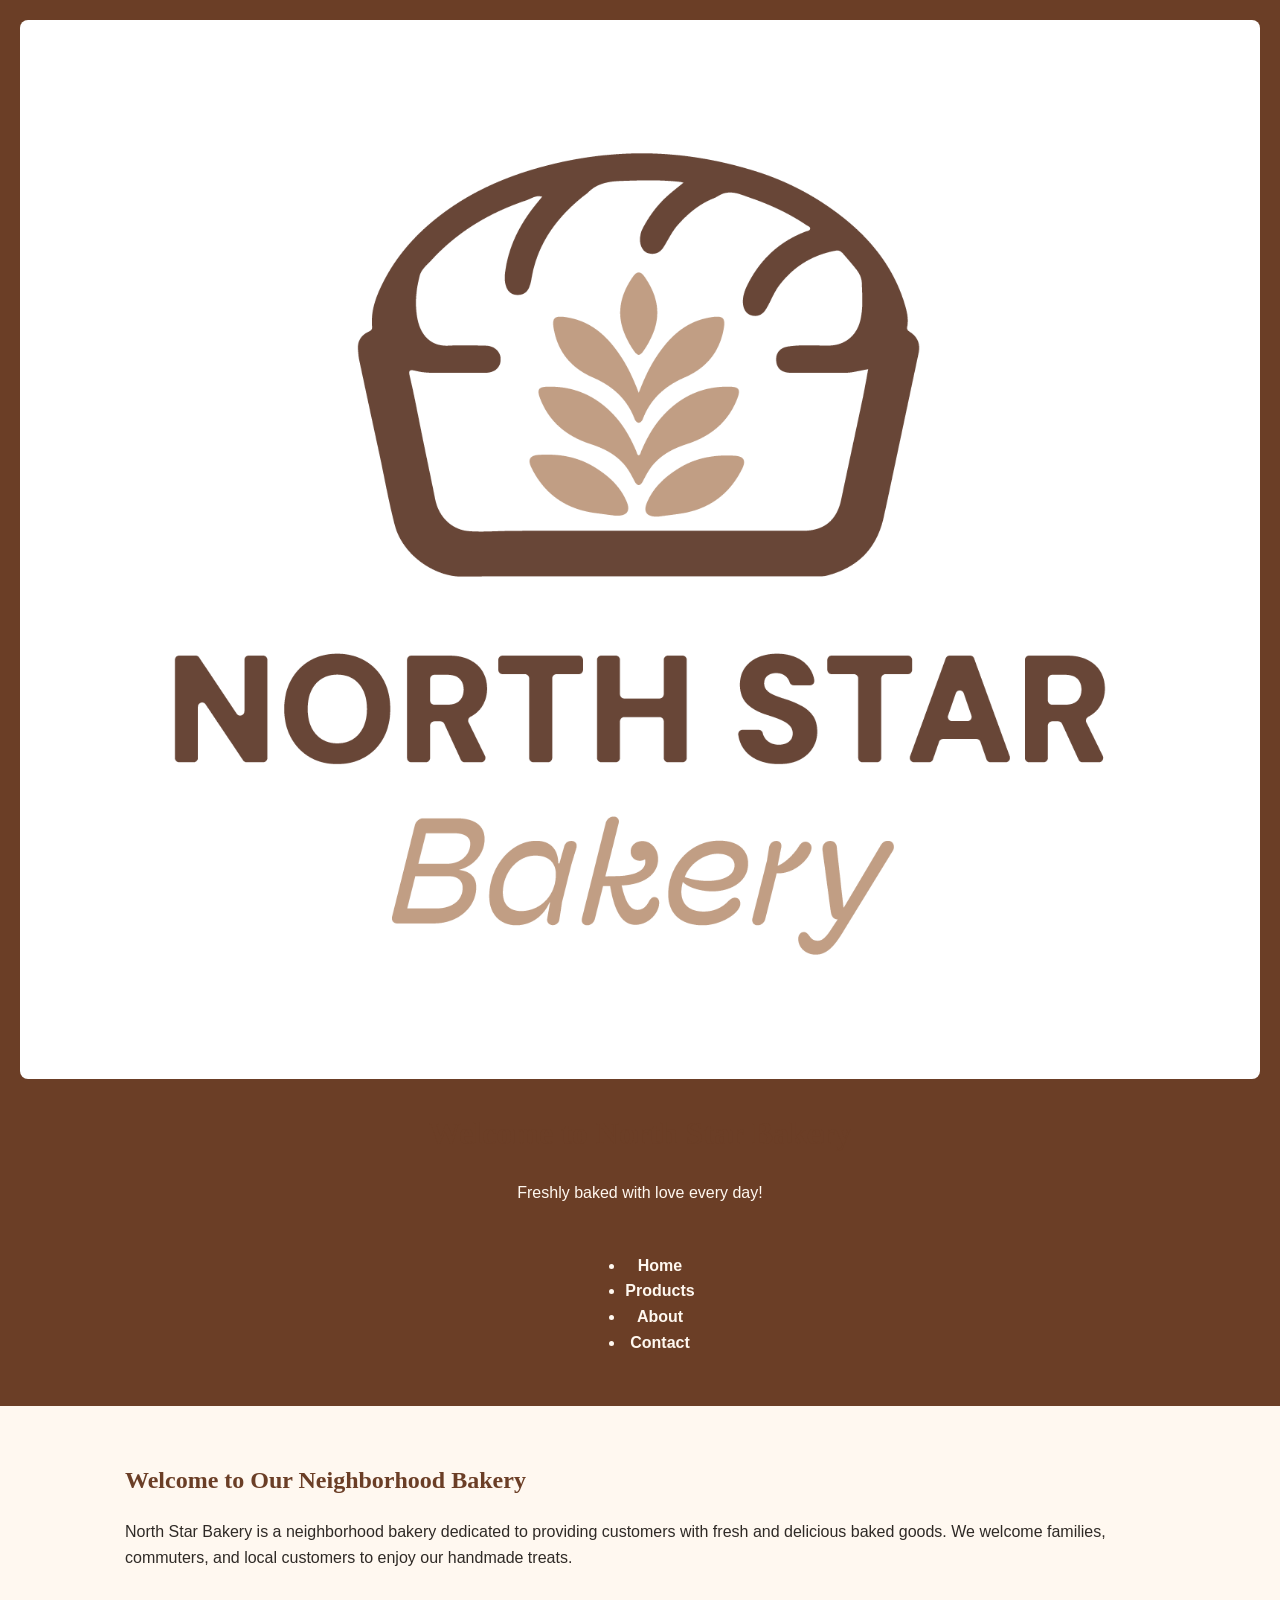
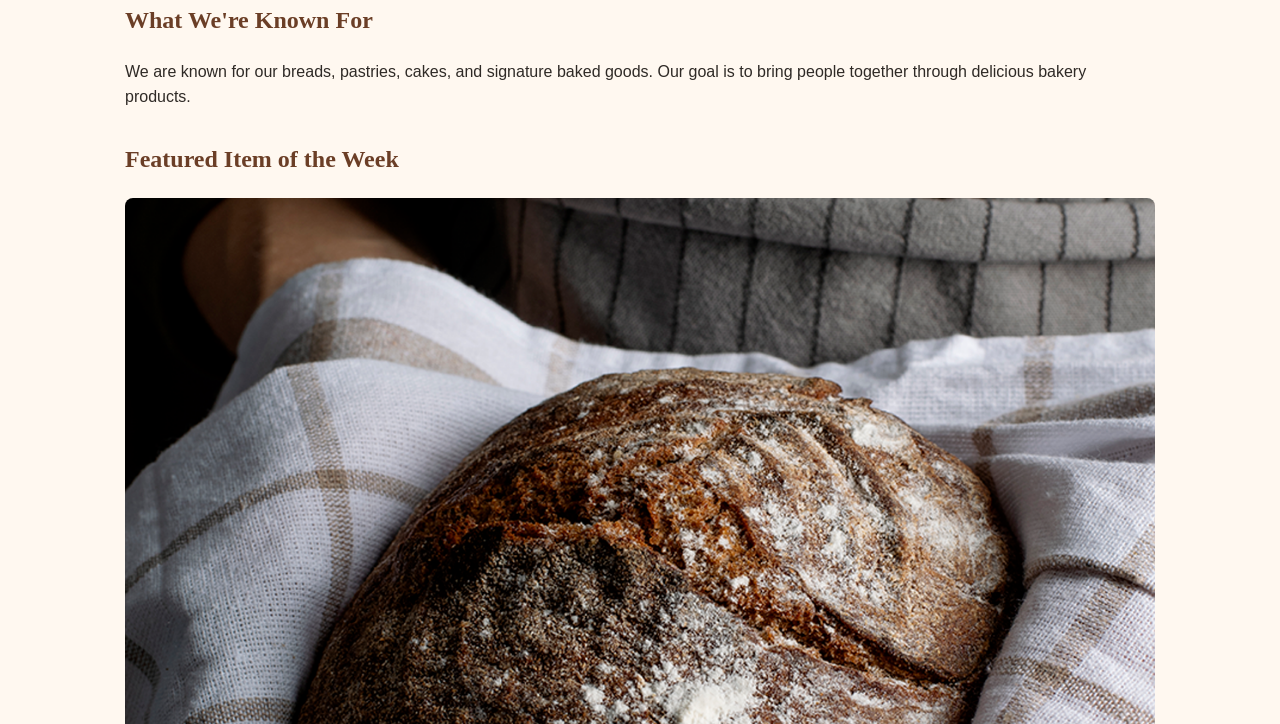
<file: index.html>
<!DOCTYPE html>
<html lang="en">
<head>
    <meta charset="UTF-8">
    <meta http-equiv="refresh" content="0; url=North-Star-Bakery/index.html">
    <meta name="viewport" content="width=device-width, initial-scale=1.0">
    <title>North Star Bakery</title>
</head>
<body>
    <p><a href="North-Star-Bakery/index.html">Open North Star Bakery</a></p>
</body>
</html>
</file>
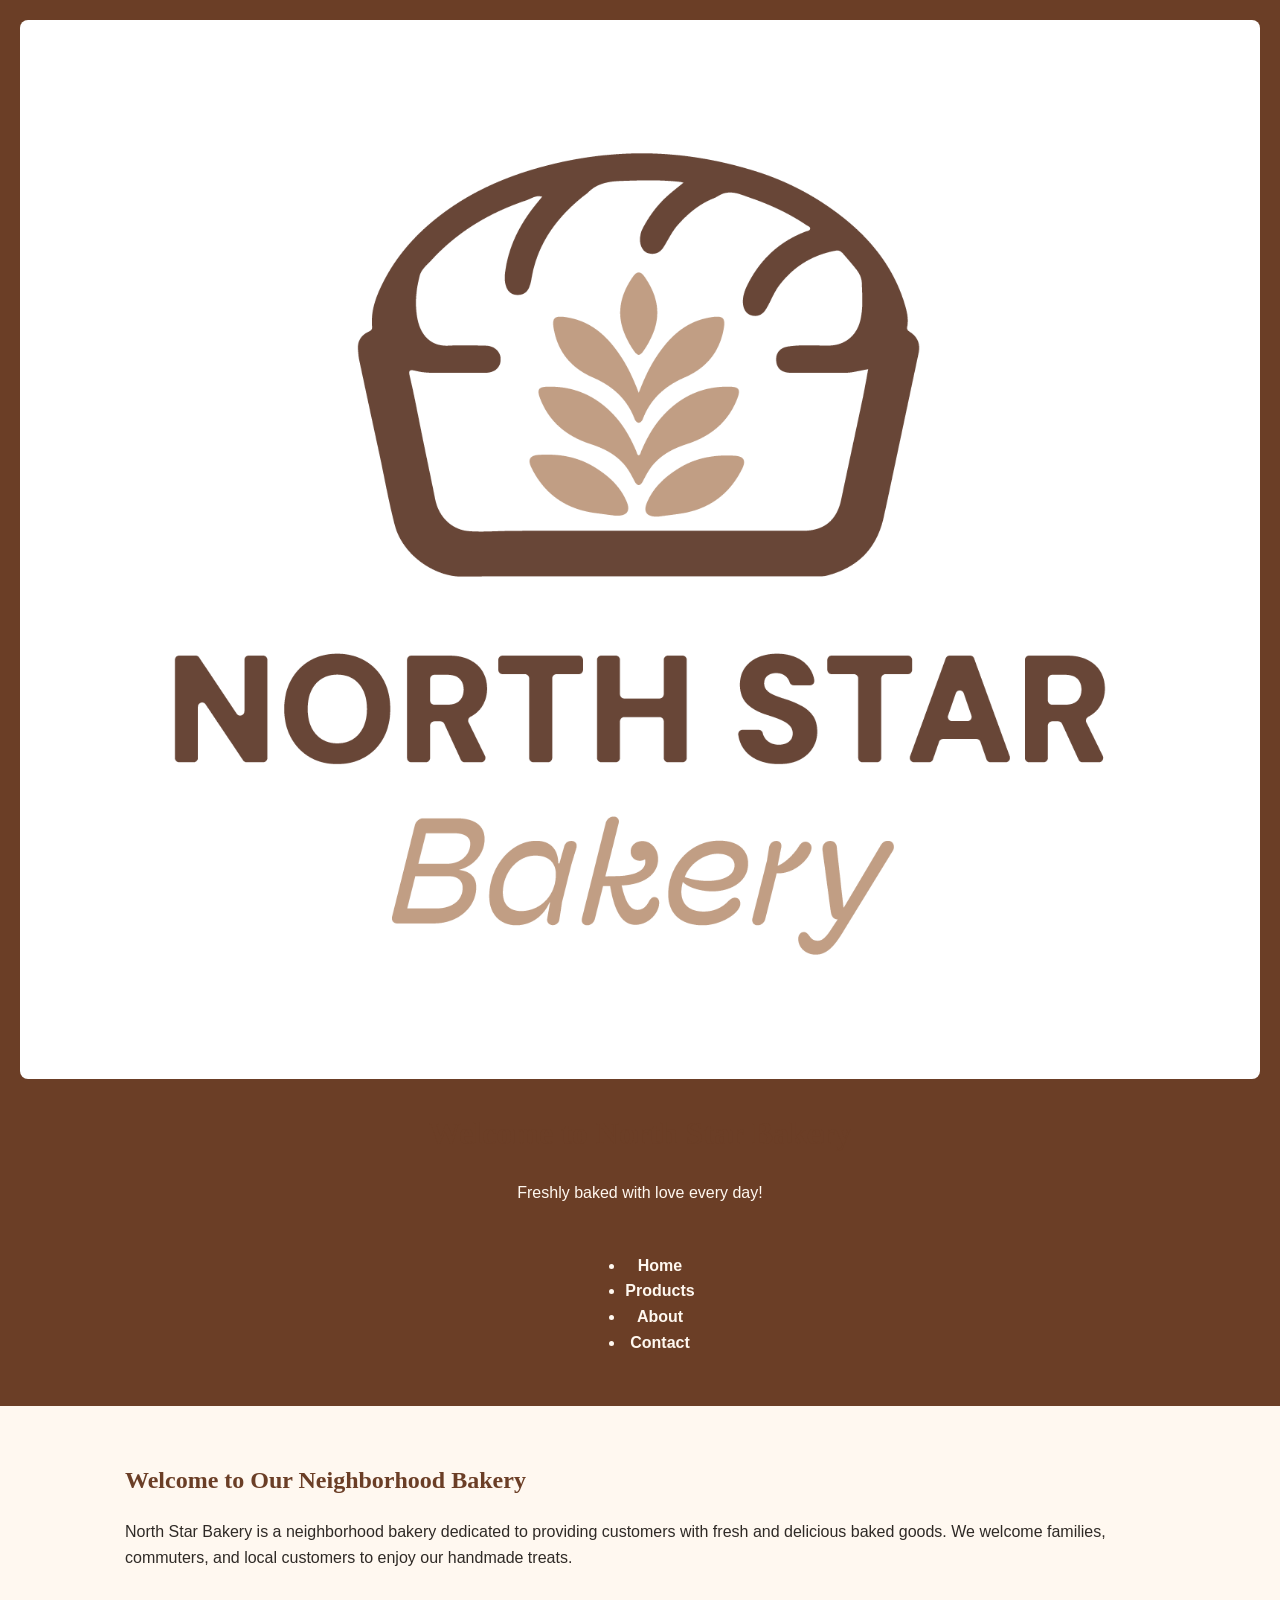
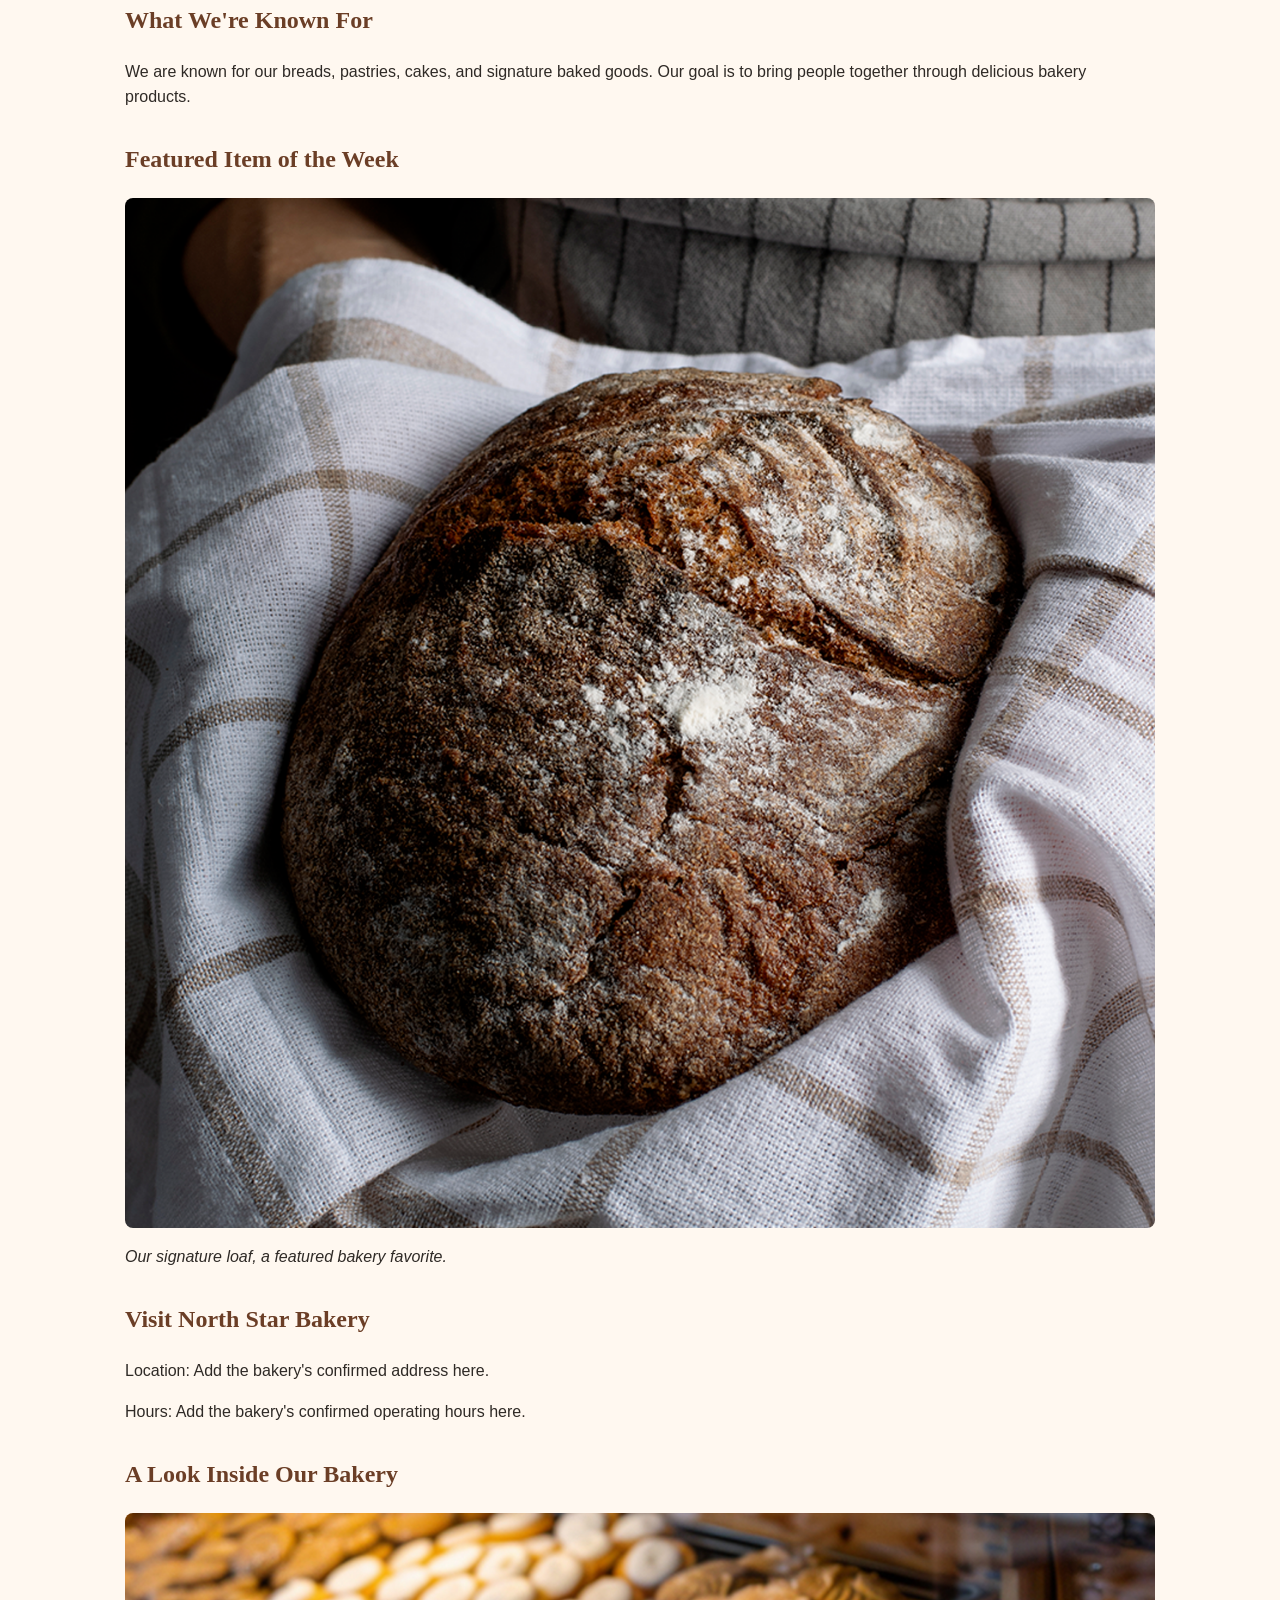
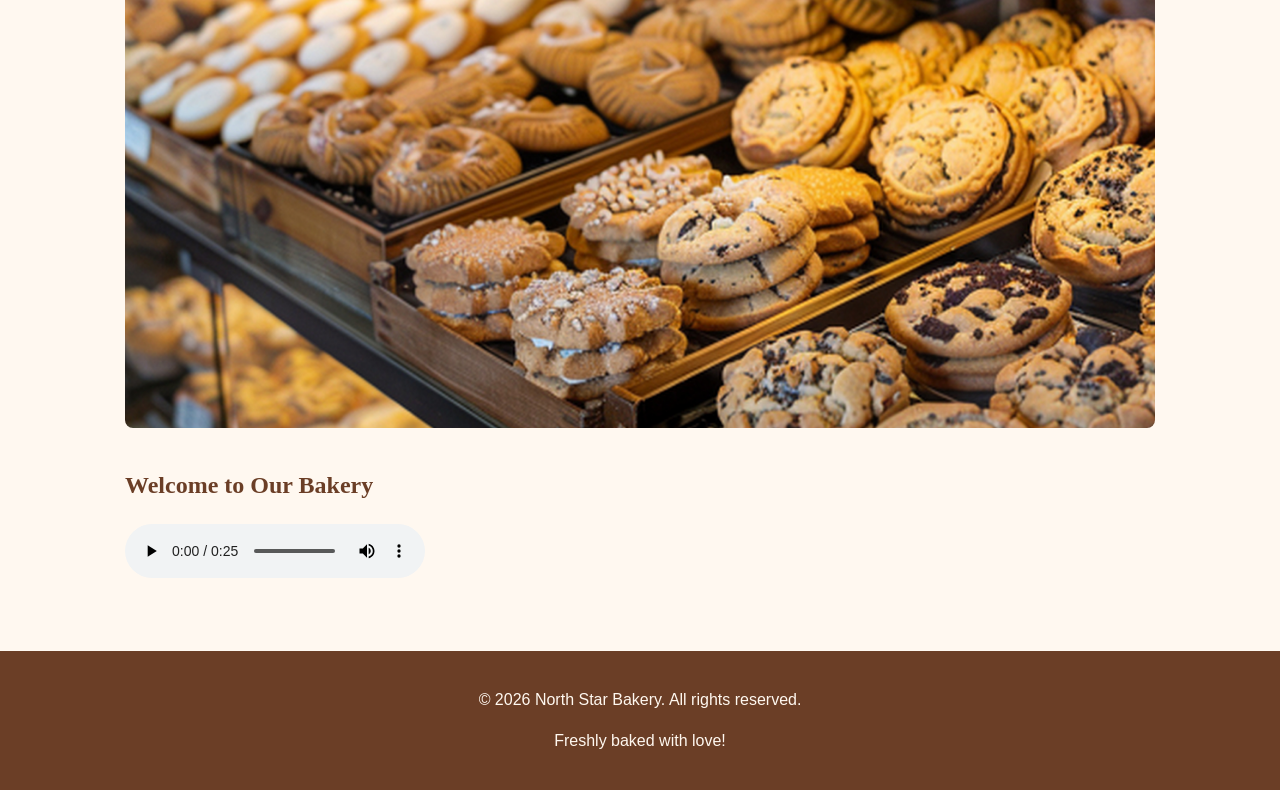
<file: North-Star-Bakery/index.html>
<!DOCTYPE html>
<html lang="en">
<head>
    <link rel="stylesheet" href="style.css">
    <meta charset="UTF-8">
    <meta name="viewport" content="width=device-width, initial-scale=1.0">
    <title>North Star Bakery | Home</title>
</head>
<body>

<header>
    <img src="bakery-logo_c.png" alt="North Star Bakery logo">
    <h1>Welcome to North Star Bakery</h1>
    <p>Freshly baked with love every day!</p>

    <nav>
        <ul>
            <li><a href="index.html">Home</a></li>
            <li><a href="products.html">Products</a></li>
            <li><a href="about.html">About</a></li>
            <li><a href="contact.html">Contact</a></li>
        </ul>
    </nav>
</header>

<main>
    <section>
        <h2>Welcome to Our Neighborhood Bakery</h2>
        <p>
            North Star Bakery is a neighborhood bakery dedicated
            to providing customers with fresh and delicious baked
            goods. We welcome families, commuters, and local
            customers to enjoy our handmade treats.
        </p>
    </section>

    <section>
        <h2>What We're Known For</h2>
        <p>
            We are known for our breads, pastries, cakes, and
            signature baked goods. Our goal is to bring people
            together through delicious bakery products.
        </p>
    </section>

    <section>
        <h2>Featured Item of the Week</h2>
        <figure>
            <img src="bakery-signature-loaf_c.png"
                 alt="Freshly baked signature loaf of bread">
            <figcaption>
                Our signature loaf, a featured bakery favorite.
            </figcaption>
        </figure>
    </section>

    <section>
        <h2>Visit North Star Bakery</h2>
        <p>Location: Add the bakery's confirmed address here.</p>
        <p>Hours: Add the bakery's confirmed operating hours here.</p>
    </section>

    <section>
        <h2>A Look Inside Our Bakery</h2>
        <picture>
            <source media="(max-width: 600px)"
                    srcset="bakery-feature-small_c.png">
            <source media="(min-width: 601px)"
                    srcset="bakery-feature-large_c.png">
            <img src="bakery-feature-large_c.png"
                 alt="North Star Bakery featured baked goods">
        </picture>
    </section>

    <section>
        <h2>Welcome to Our Bakery</h2>
        <audio controls>
            <source src="bakery-welcome_c.mp3" type="audio/mpeg">
            Your browser does not support the audio element.
        </audio>
    </section>

</main>

<footer>
    <p>&copy; 2026 North Star Bakery. All rights reserved.</p>
    <p>Freshly baked with love!</p>
</footer>

</body>
</html>
</file>
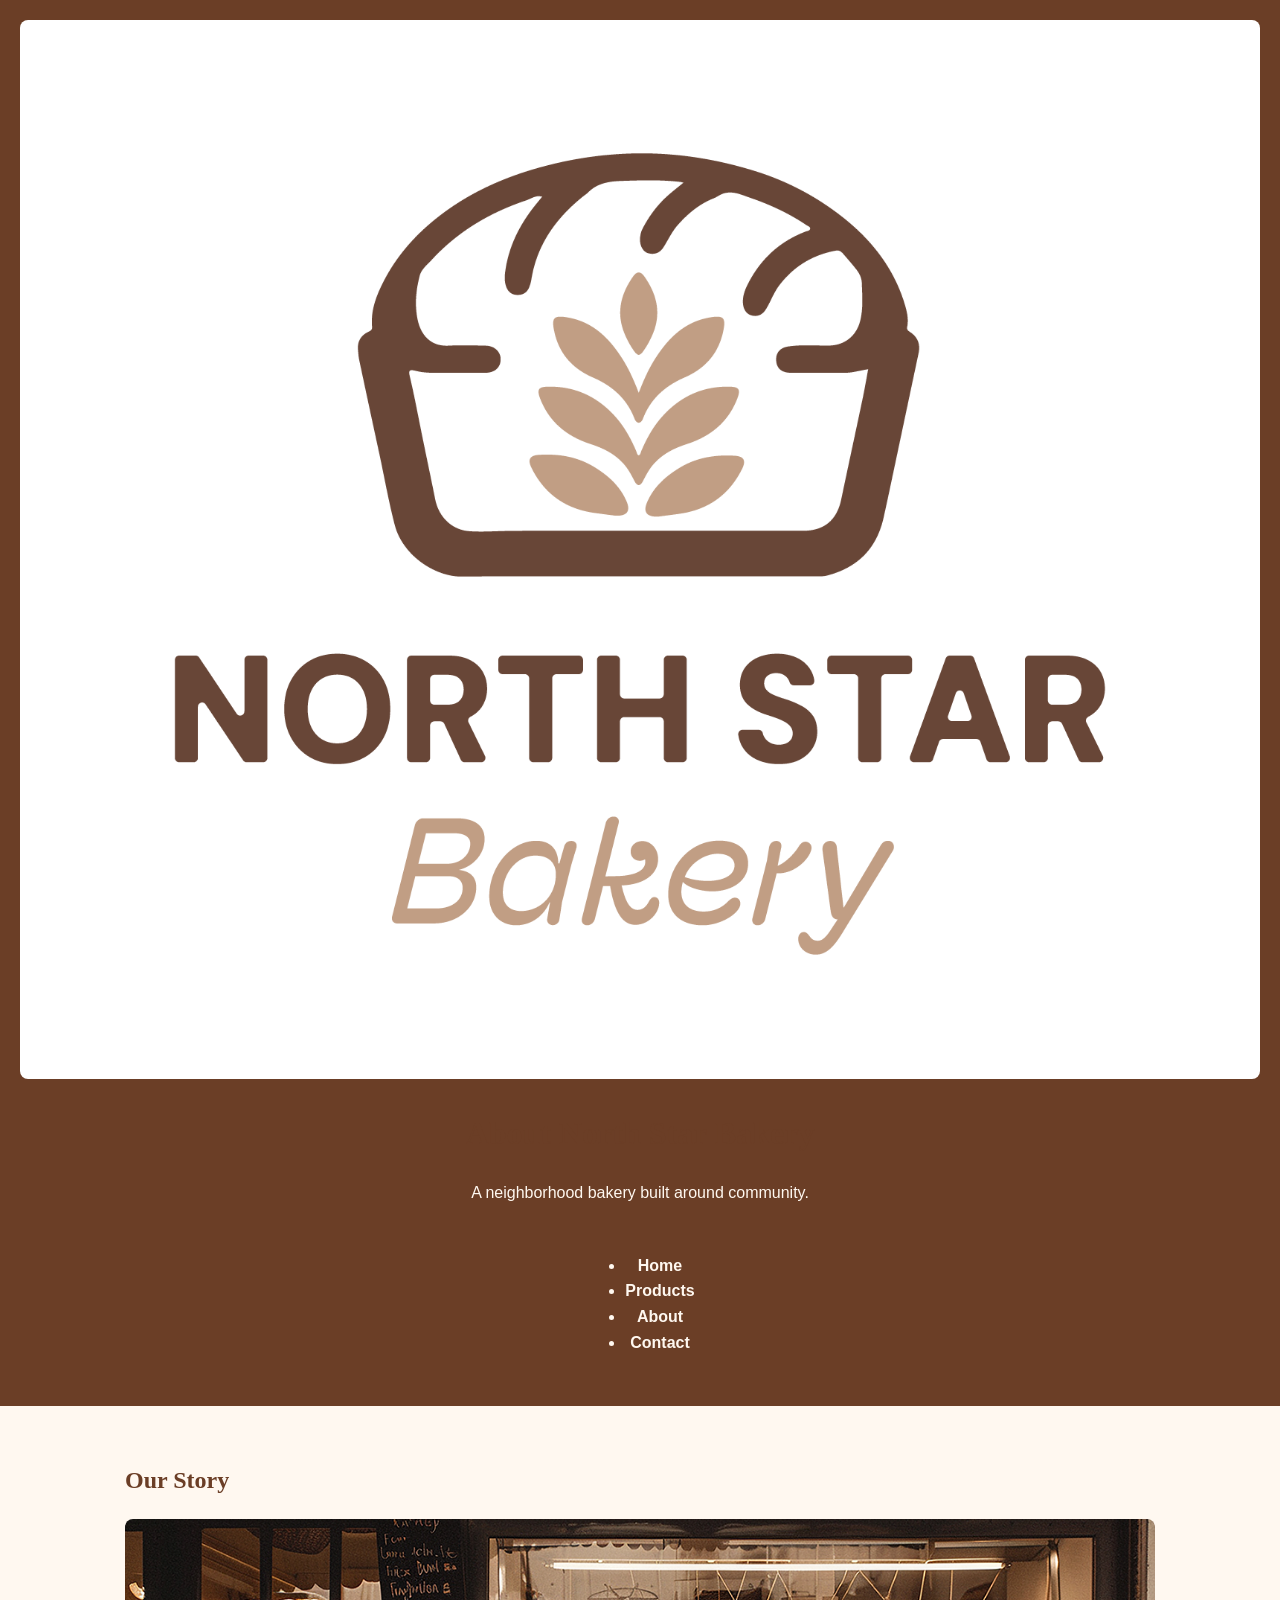
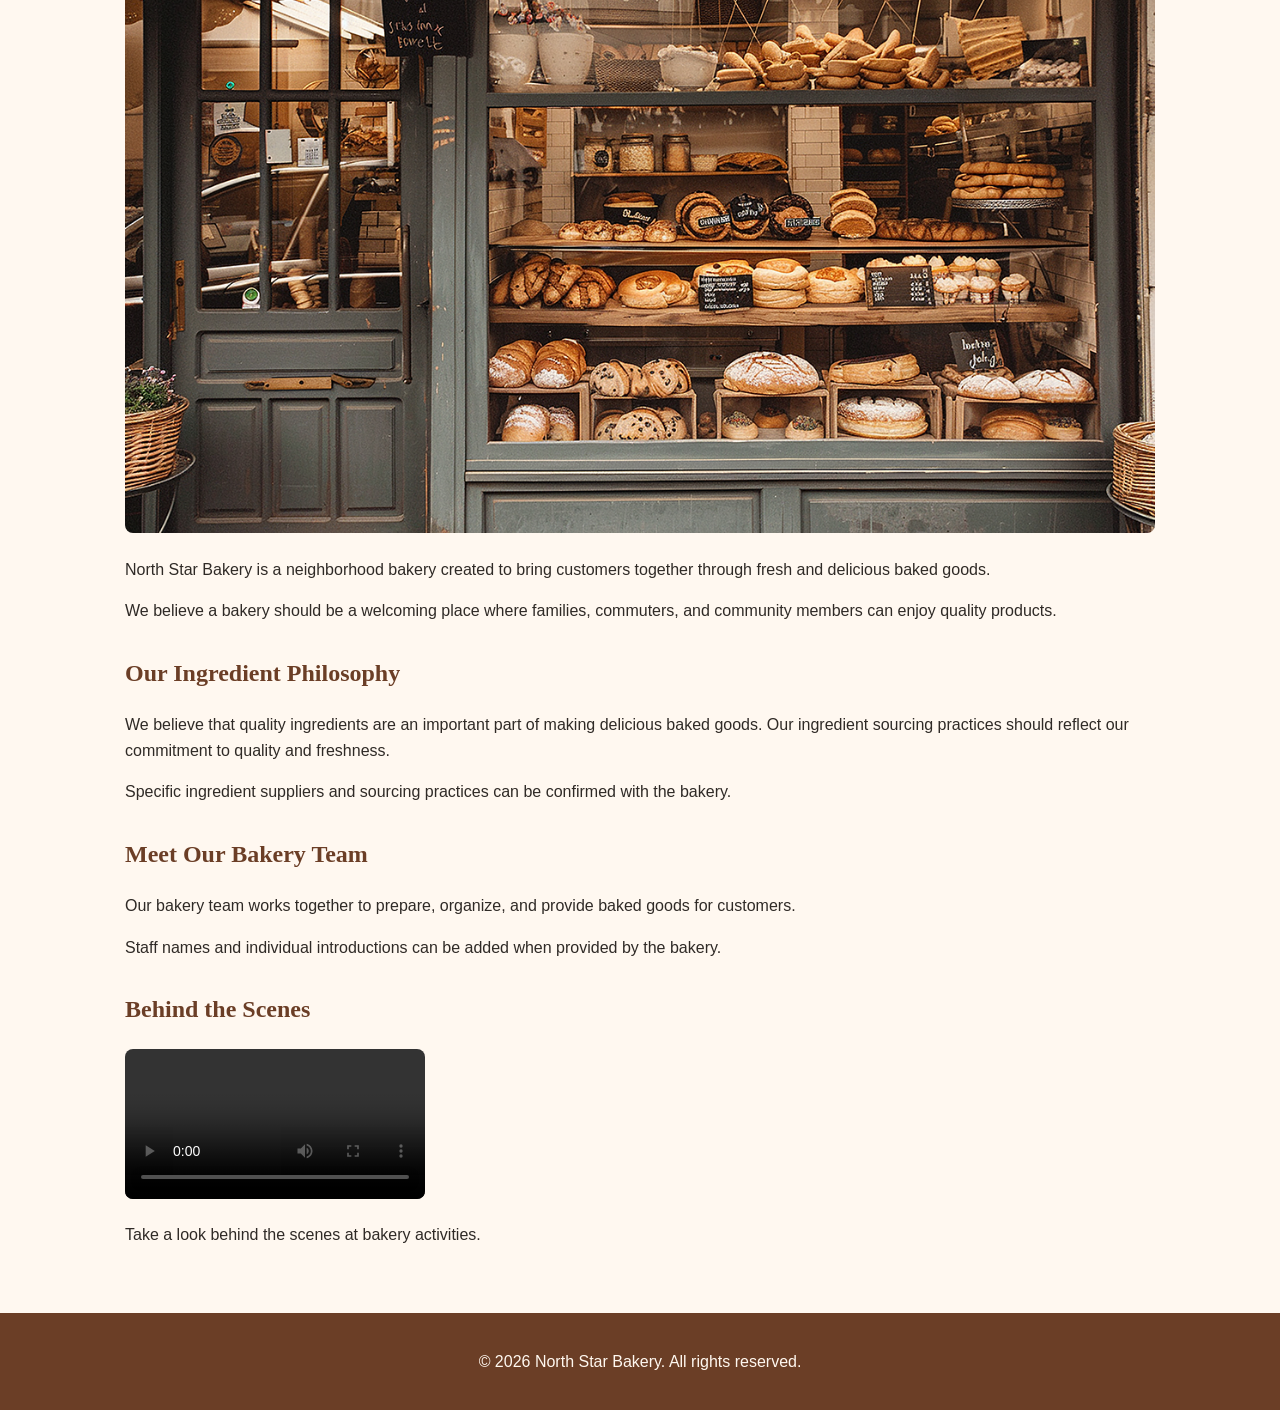
<file: North-Star-Bakery/about.html>
<!DOCTYPE html>
<html lang="en">
<head>
    <link rel="stylesheet" href="style.css">
    <meta charset="UTF-8">
    <meta name="viewport" content="width=device-width, initial-scale=1.0">
    <title>North Star Bakery | About Us</title>
</head>
<body>

<header>
    <img src="bakery-logo_c.png" alt="North Star Bakery logo">
    <h1>About North Star Bakery</h1>
    <p>A neighborhood bakery built around community.</p>

    <nav>
        <ul>
            <li><a href="index.html">Home</a></li>
            <li><a href="products.html">Products</a></li>
            <li><a href="about.html">About</a></li>
            <li><a href="contact.html">Contact</a></li>
        </ul>
    </nav>
</header>

<main>

    <section>
        <h2>Our Story</h2>
        <img src="bakery-storefront_c.png"
             alt="North Star Bakery storefront">
        <p>
            North Star Bakery is a neighborhood bakery
            created to bring customers together through
            fresh and delicious baked goods.
        </p>
        <p>
            We believe a bakery should be a welcoming place
            where families, commuters, and community members
            can enjoy quality products.
        </p>
    </section>

    <section>
        <h2>Our Ingredient Philosophy</h2>
        <p>
            We believe that quality ingredients are an
            important part of making delicious baked goods.
            Our ingredient sourcing practices should reflect
            our commitment to quality and freshness.
        </p>
        <p>
            Specific ingredient suppliers and sourcing
            practices can be confirmed with the bakery.
        </p>
    </section>

    <section>
        <h2>Meet Our Bakery Team</h2>
        <p>
            Our bakery team works together to prepare,
            organize, and provide baked goods for customers.
        </p>
        <p>
            Staff names and individual introductions
            can be added when provided by the bakery.
        </p>
    </section>

    <section>
        <h2>Behind the Scenes</h2>
        <video controls>
            <source src="bakery-behind-scenes_c.mp4"
                    type="video/mp4">
            Your browser does not support the video element.
        </video>
        <p>
            Take a look behind the scenes at bakery activities.
        </p>
    </section>

</main>

<footer>
    <p>&copy; 2026 North Star Bakery. All rights reserved.</p>
</footer>

</body>
</html>
</file>
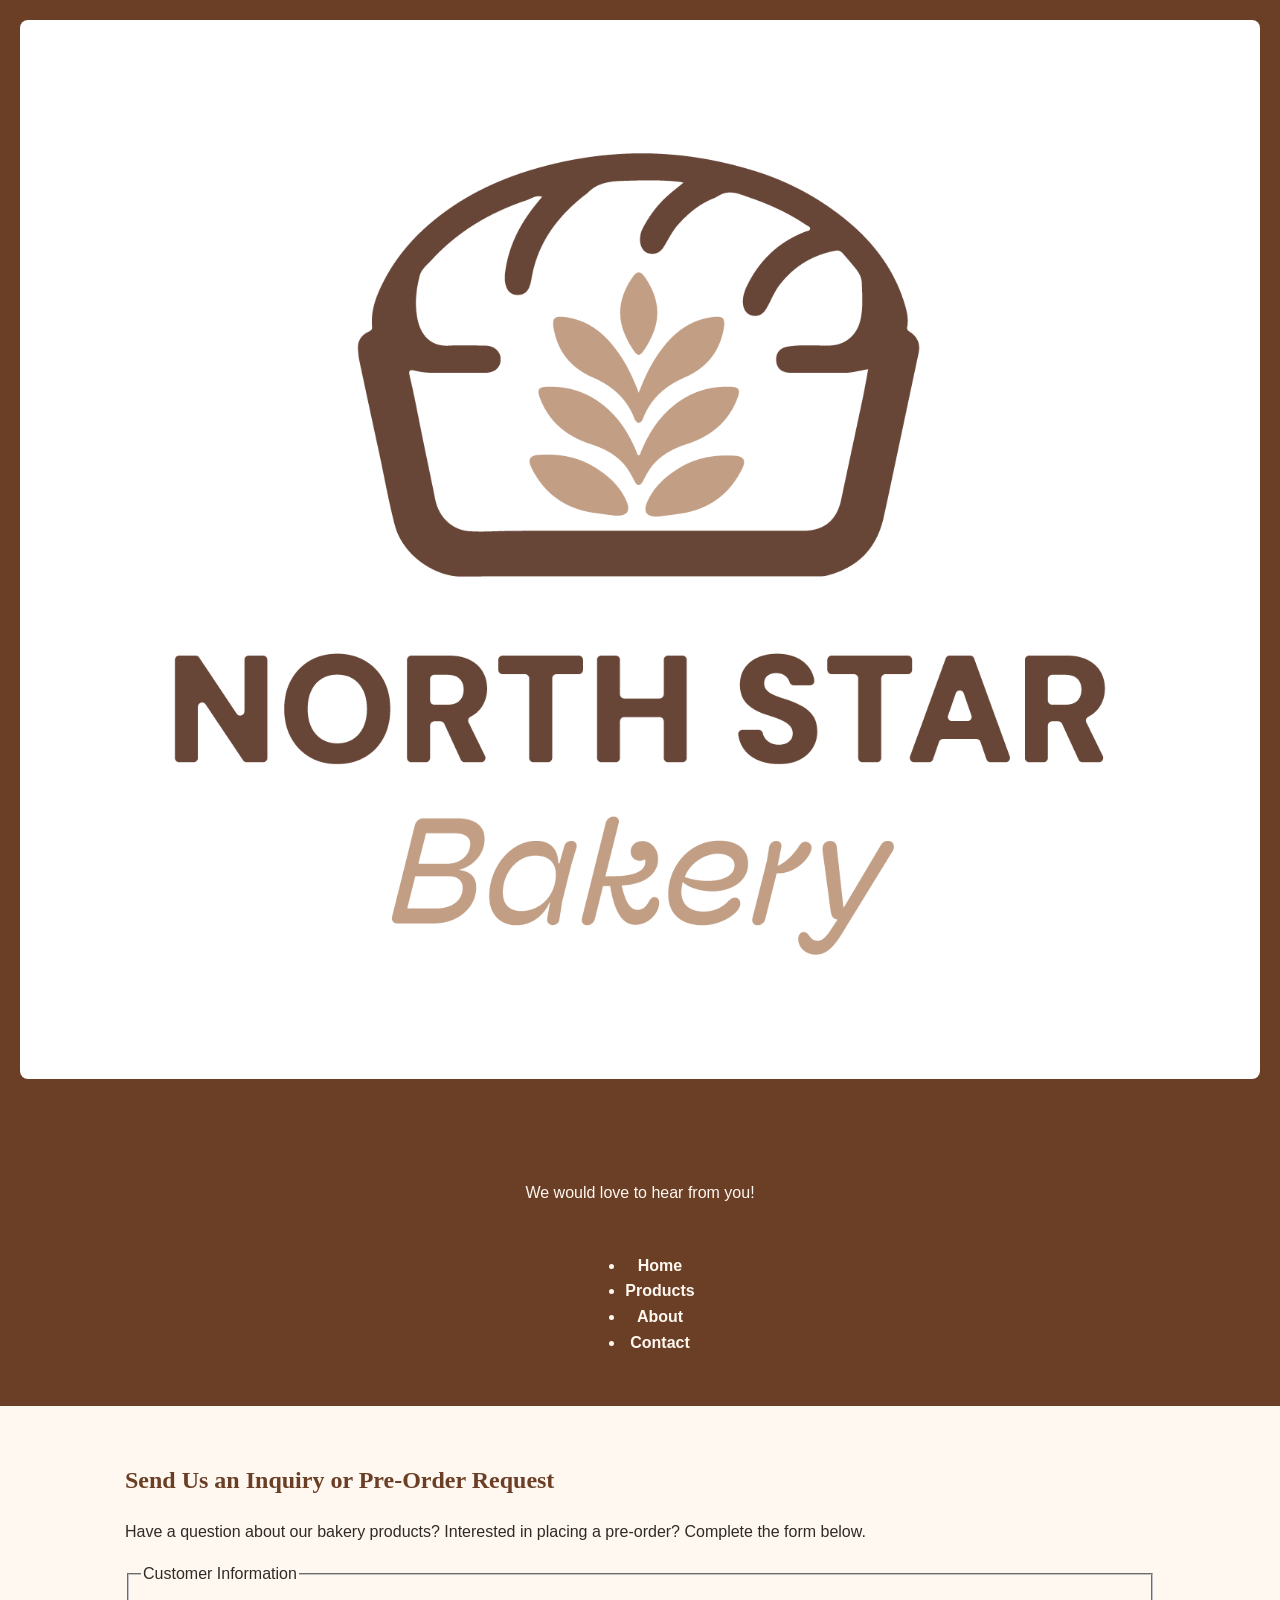
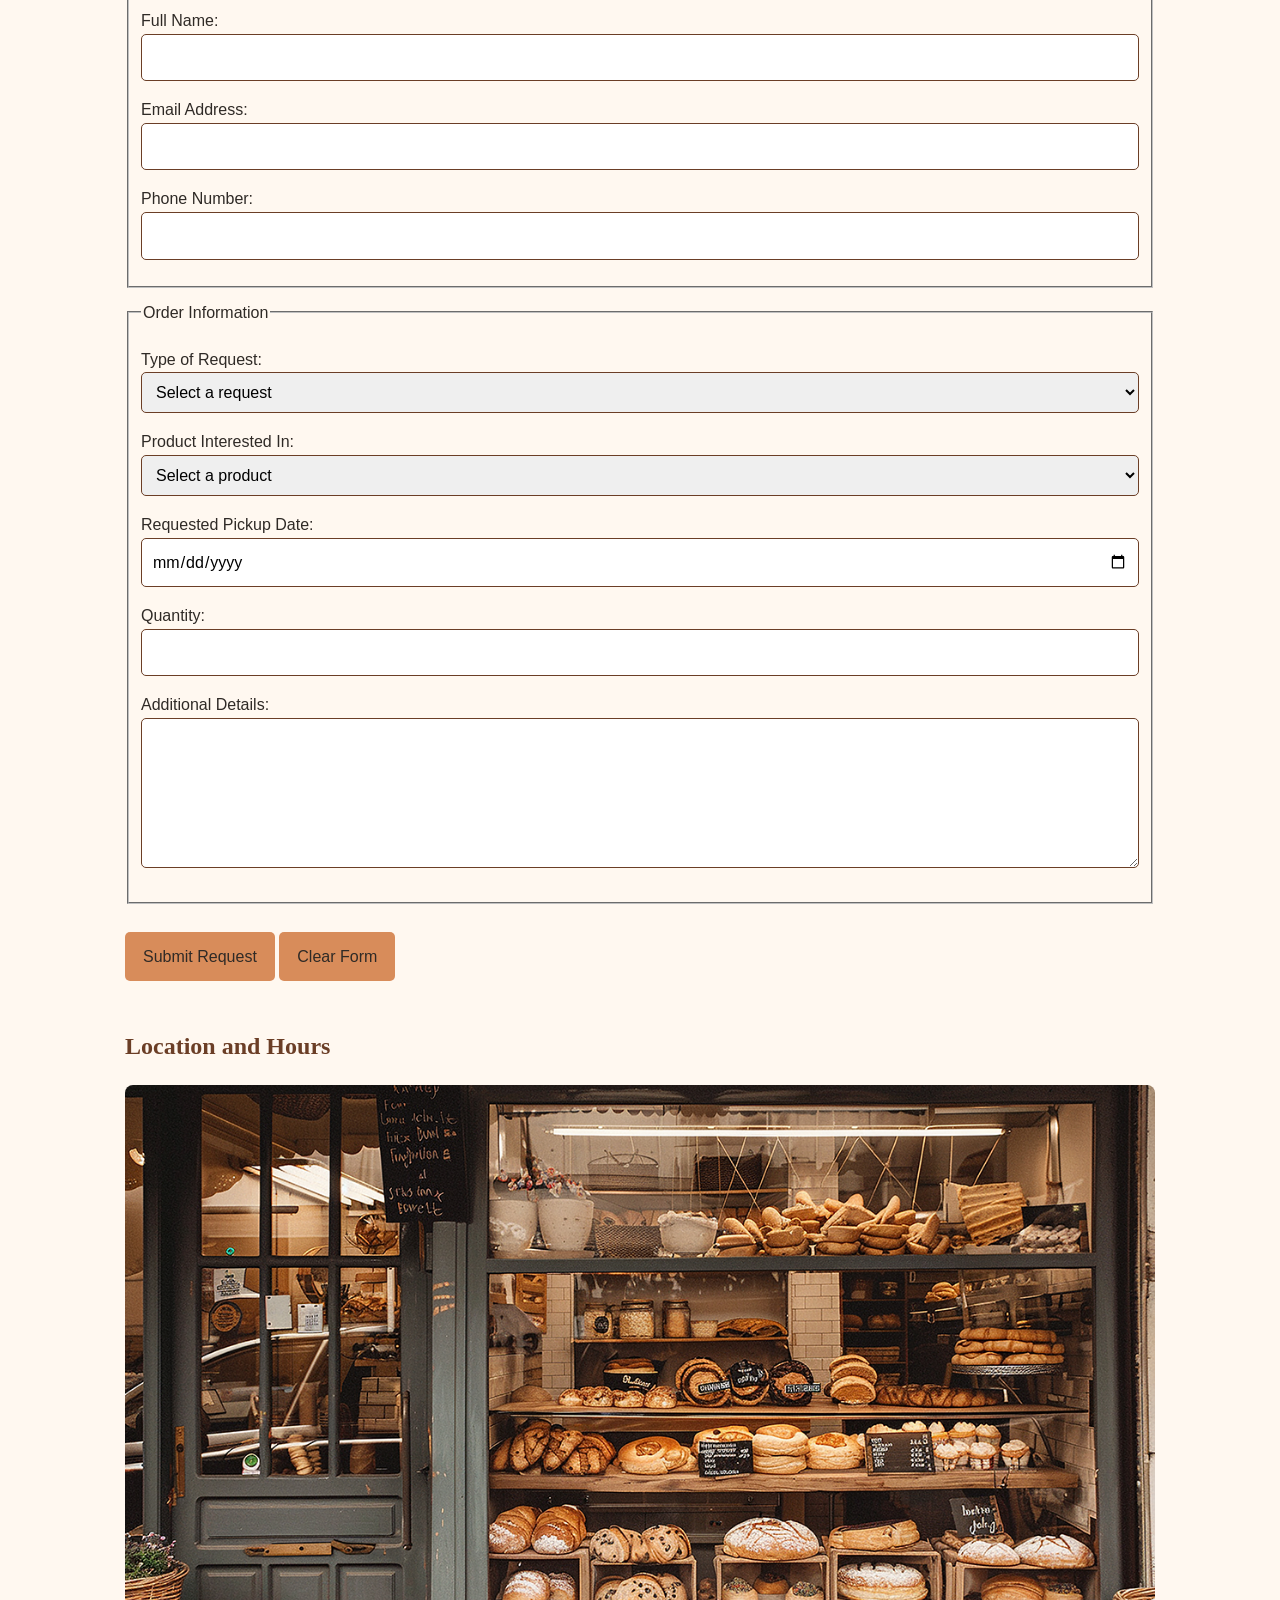
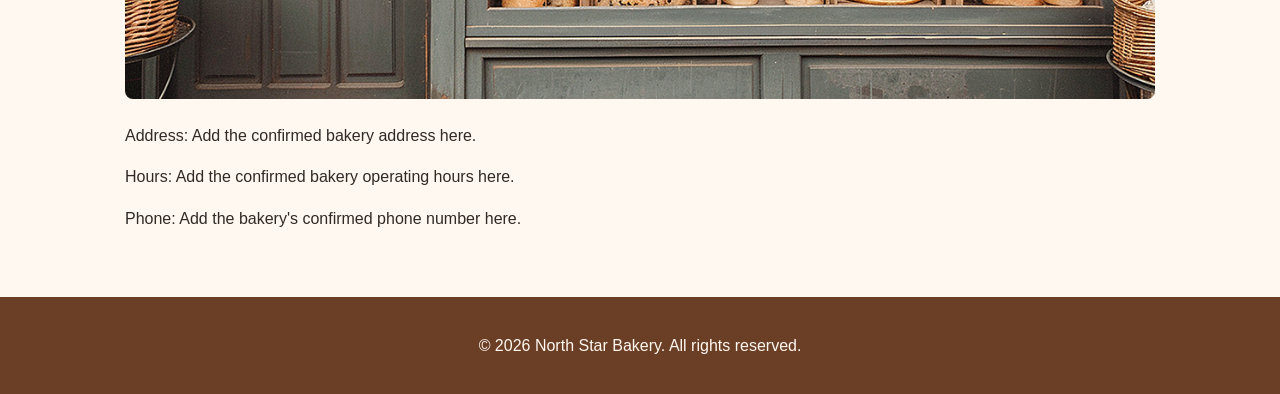
<file: North-Star-Bakery/contact.html>
<!DOCTYPE html>
<html lang="en">
<head>
     <link rel="stylesheet" href="style.css">
    <meta charset="UTF-8">
    <meta name="viewport" content="width=device-width, initial-scale=1.0">
    <title>North Star Bakery | Contact</title>
</head>
<body>

<header>
    <img src="bakery-logo_c.png" alt="North Star Bakery logo">
    <h1>Contact North Star Bakery</h1>
    <p>We would love to hear from you!</p>

    <nav>
        <ul>
            <li><a href="index.html">Home</a></li>
            <li><a href="products.html">Products</a></li>
            <li><a href="about.html">About</a></li>
            <li><a href="contact.html">Contact</a></li>
        </ul>
    </nav>
</header>

<main>

    <section>
        <h2>Send Us an Inquiry or Pre-Order Request</h2>
        <p>
            Have a question about our bakery products?
            Interested in placing a pre-order?
            Complete the form below.
        </p>

        <form action="#" method="post">

            <fieldset>
                <legend>Customer Information</legend>

                <p>
                    <label for="name">Full Name:</label>
                    <input type="text" id="name"
                           name="name" required>
                </p>

                <p>
                    <label for="email">Email Address:</label>
                    <input type="email" id="email"
                           name="email" required>
                </p>

                <p>
                    <label for="phone">Phone Number:</label>
                    <input type="tel" id="phone"
                           name="phone">
                </p>
            </fieldset>

            <fieldset>
                <legend>Order Information</legend>

                <p>
                    <label for="request">Type of Request:</label>
                    <select id="request" name="request" required>
                        <option value="">Select a request</option>
                        <option value="inquiry">Product Inquiry</option>
                        <option value="preorder">Pre-Order</option>
                        <option value="event">Event Order</option>
                    </select>
                </p>

                <p>
                    <label for="product">Product Interested In:</label>
                    <select id="product" name="product" required>
                        <option value="">Select a product</option>
                        <option value="bread">Bread</option>
                        <option value="pastries">Pastries</option>
                        <option value="cakes">Cakes</option>
                        <option value="other">Other</option>
                    </select>
                </p>

                <p>
                    <label for="date">Requested Pickup Date:</label>
                    <input type="date" id="date" name="date">
                </p>

                <p>
                    <label for="quantity">Quantity:</label>
                    <input type="number" id="quantity"
                           name="quantity" min="1" max="100">
                </p>

                <p>
                    <label for="message">Additional Details:</label>
                    <textarea id="message" name="message"
                              rows="5" required></textarea>
                </p>
            </fieldset>

            <p>
                <button type="submit">Submit Request</button>
                <button type="reset">Clear Form</button>
            </p>

        </form>
    </section>

    <section>
        <h2>Location and Hours</h2>
        <img src="bakery-storefront_c.png"
             alt="North Star Bakery storefront">

        <p>Address: Add the confirmed bakery address here.</p>
        <p>Hours: Add the confirmed bakery operating hours here.</p>
        <p>Phone: Add the bakery's confirmed phone number here.</p>
    </section>

</main>

<footer>
    <p>&copy; 2026 North Star Bakery. All rights reserved.</p>
</footer>

</body>
</html>
</file>
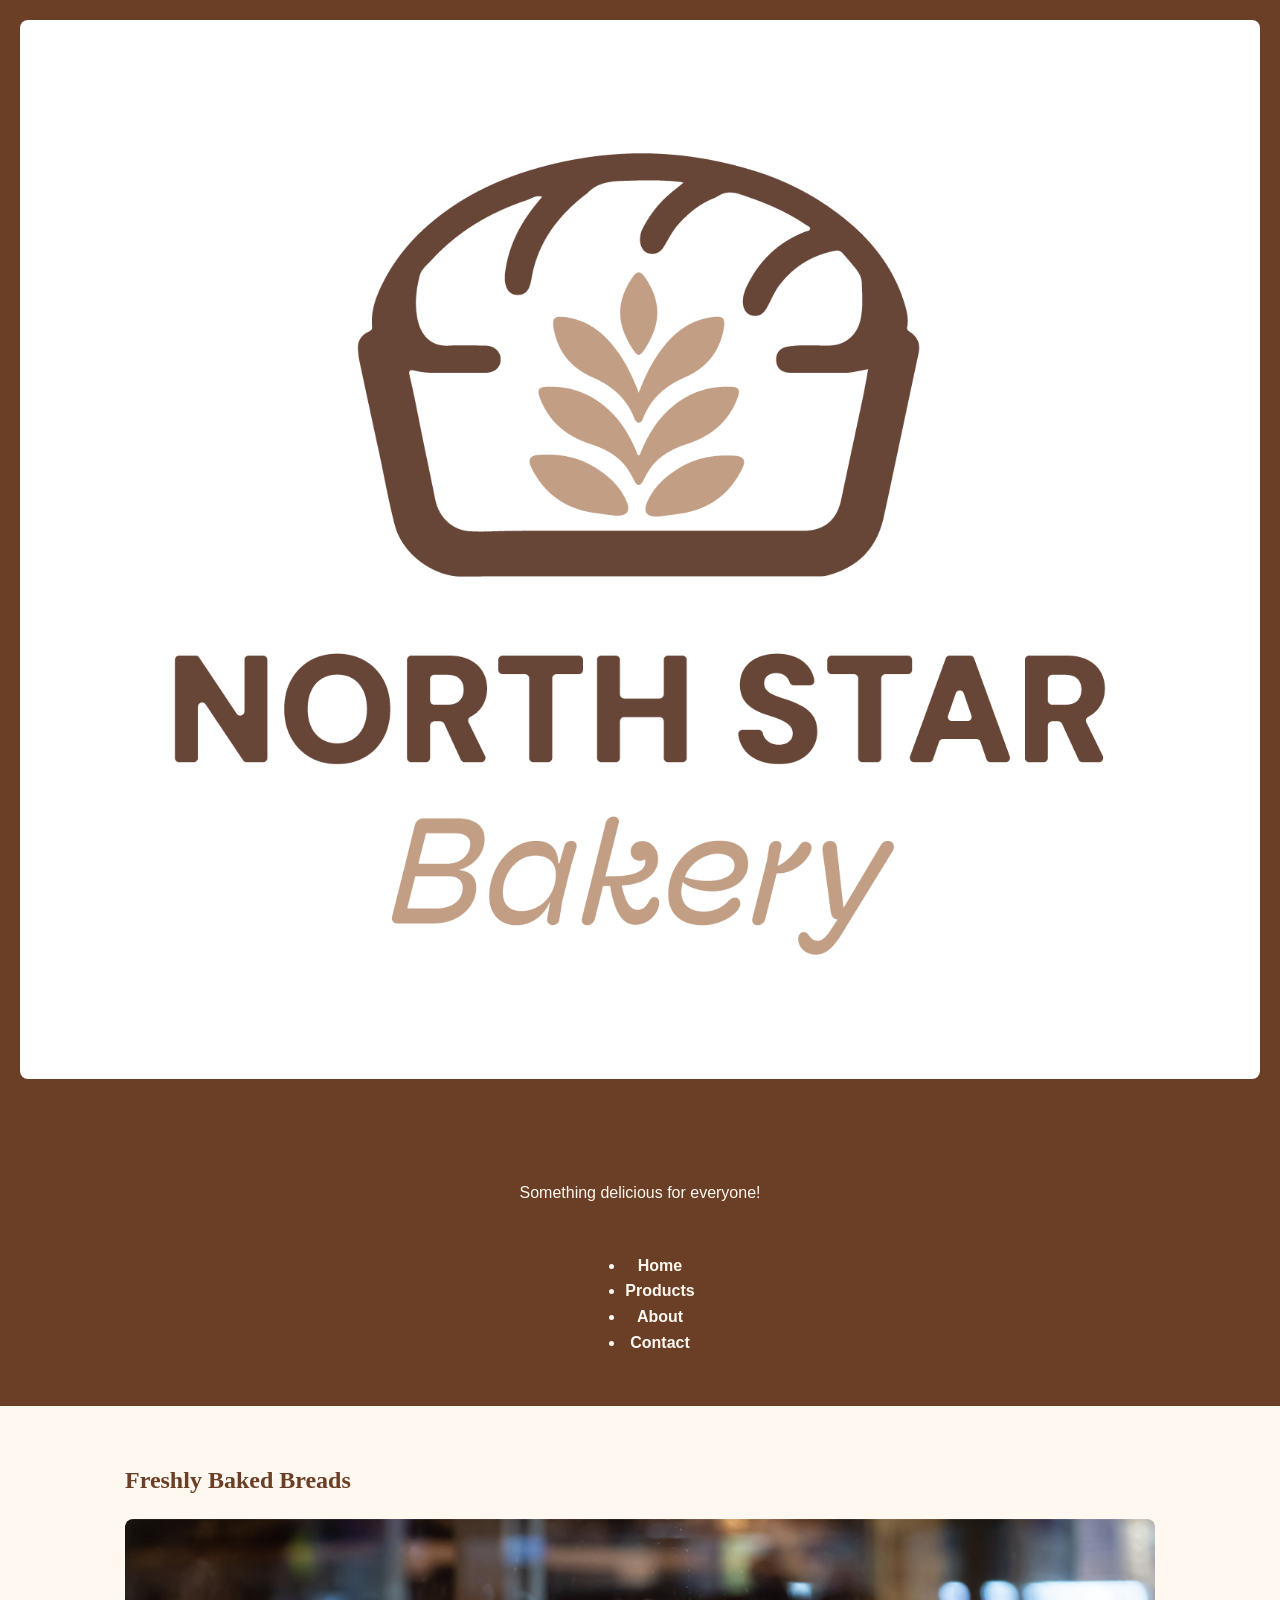
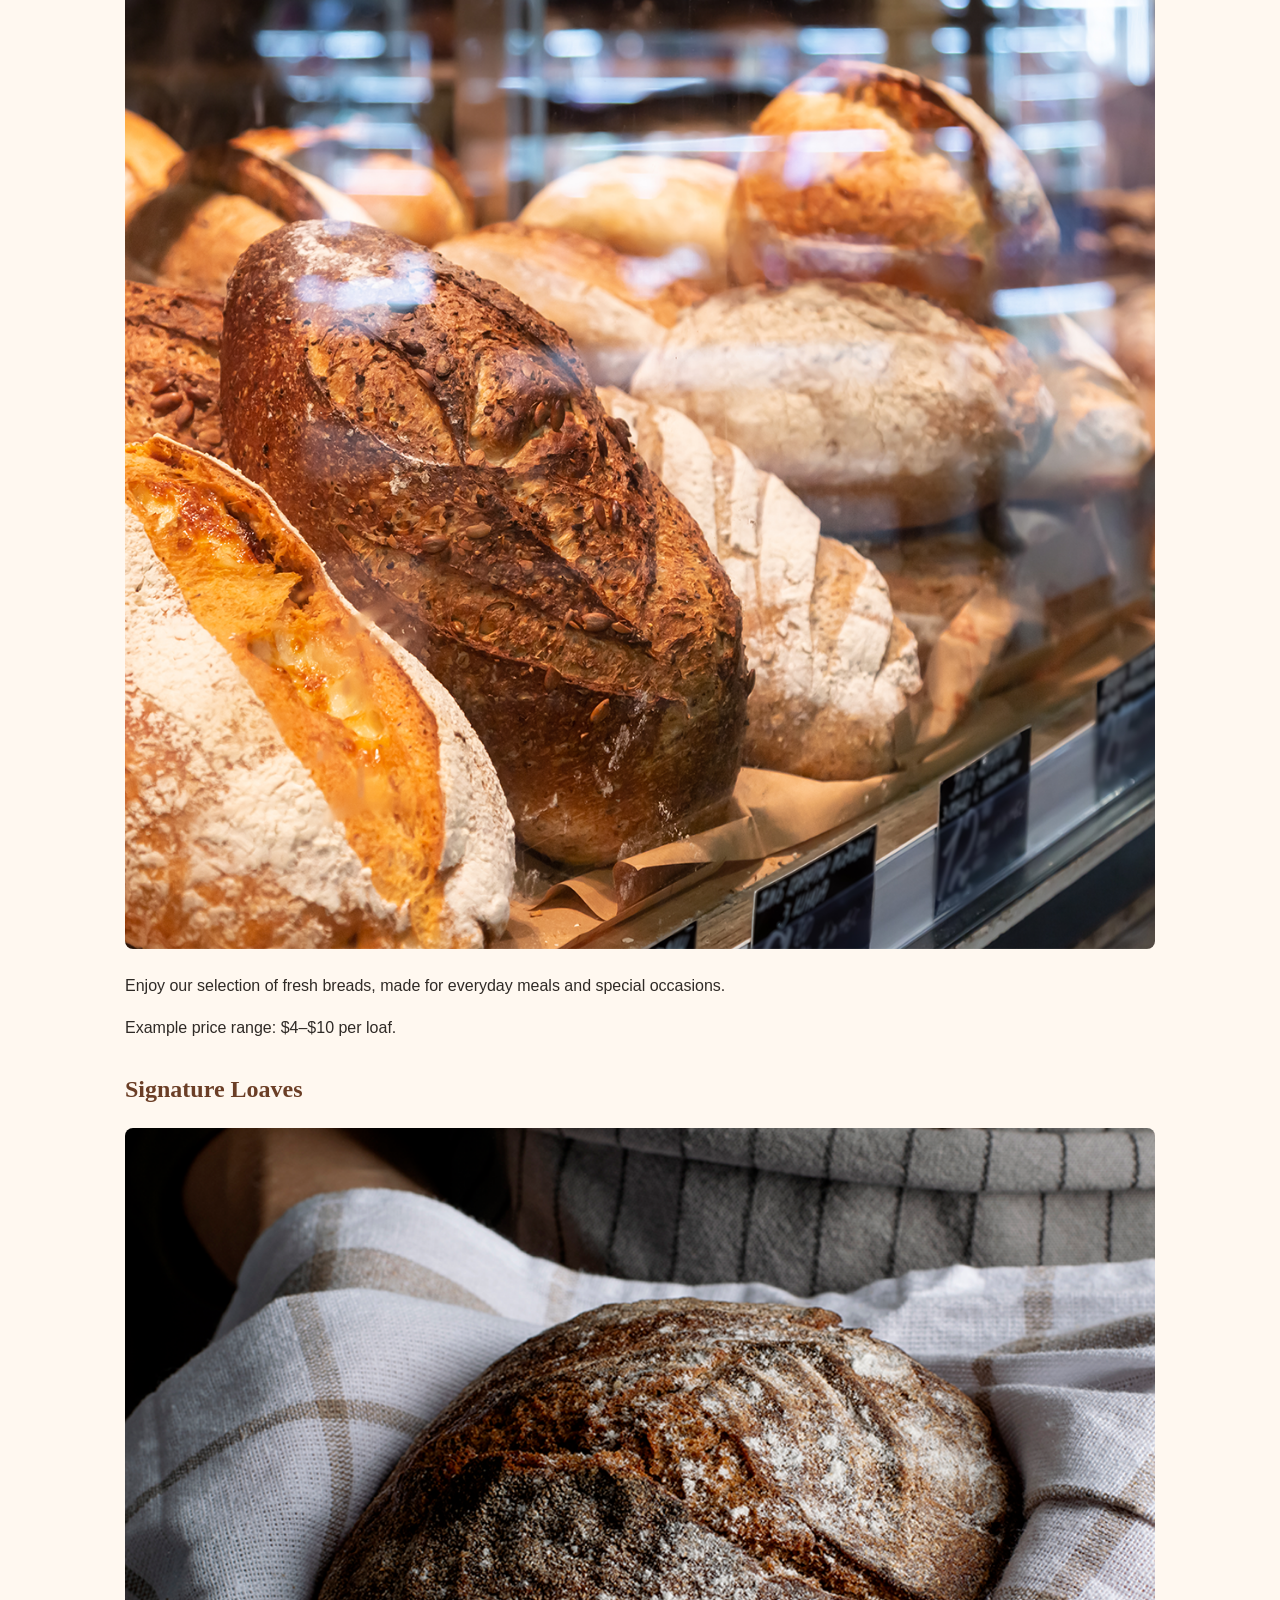
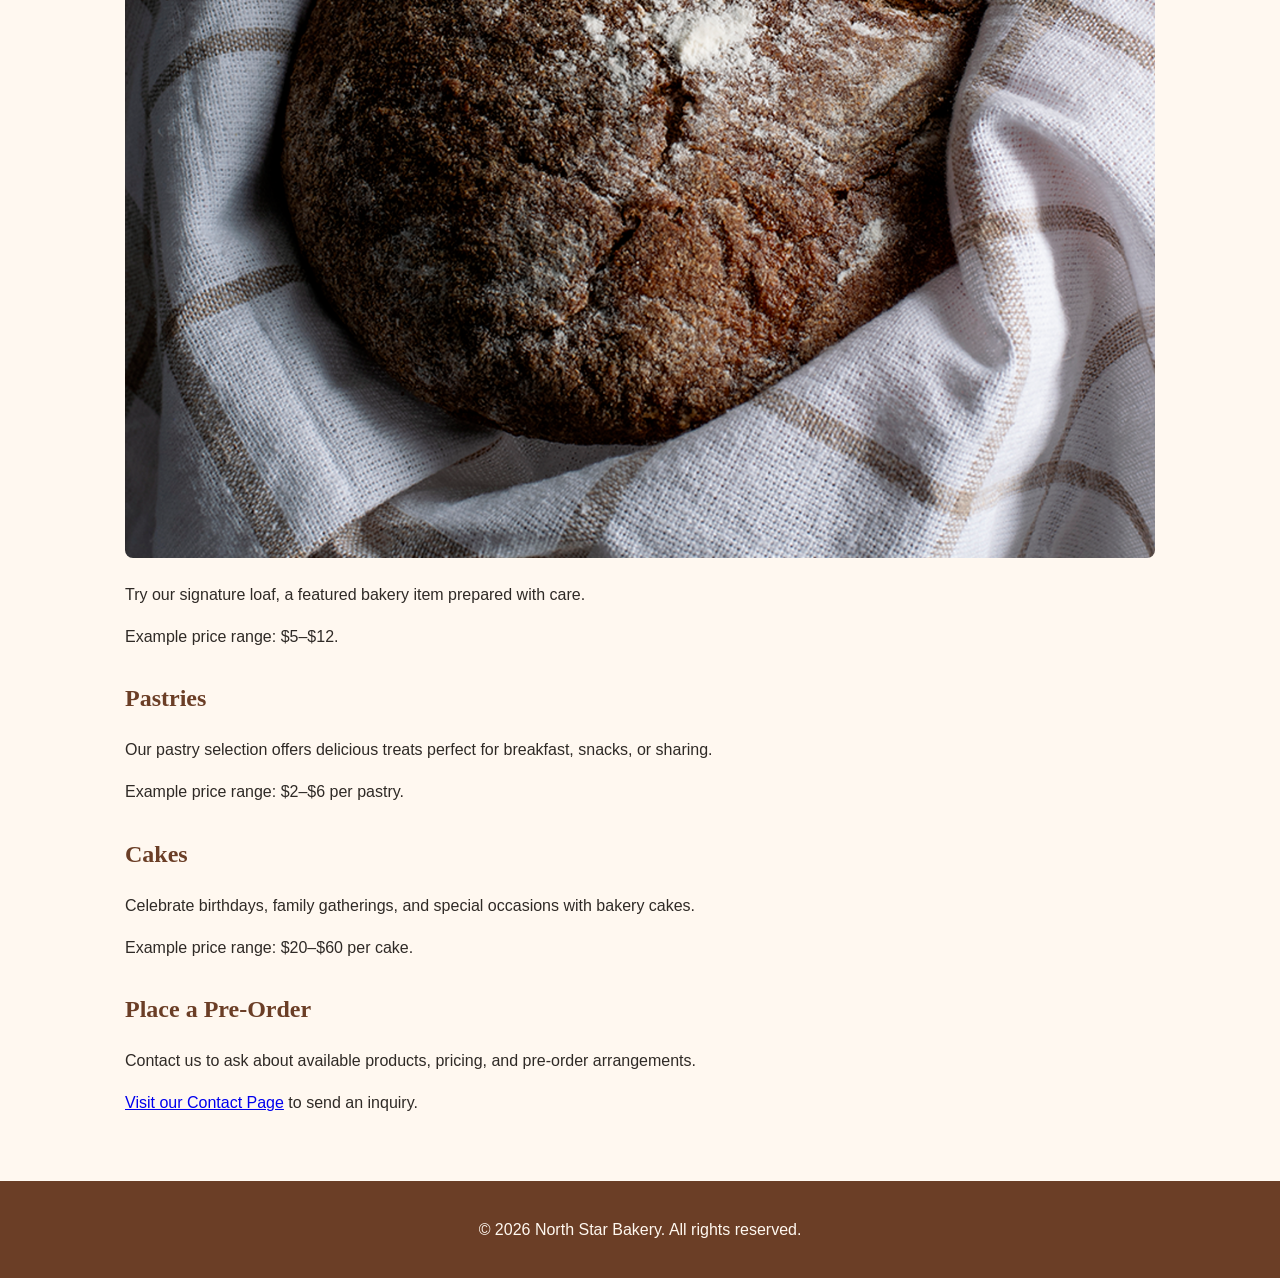
<file: North-Star-Bakery/products.html>
<!DOCTYPE html>
<html lang="en">
<head>
    <link rel="stylesheet" href="style.css">
    <meta charset="UTF-8">
    <meta name="viewport" content="width=device-width, initial-scale=1.0">
    <title>North Star Bakery | Products</title>
</head>
<body>

<header>
    <img src="bakery-logo_c.png" alt="North Star Bakery logo">
    <h1>Our Bakery Products</h1>
    <p>Something delicious for everyone!</p>

    <nav>
        <ul>
            <li><a href="index.html">Home</a></li>
            <li><a href="products.html">Products</a></li>
            <li><a href="about.html">About</a></li>
            <li><a href="contact.html">Contact</a></li>
        </ul>
    </nav>
</header>

<main>

    <section>
        <h2>Freshly Baked Breads</h2>
        <img src="bakery-bread_c.png"
             alt="Freshly baked bakery bread">
        <p>
            Enjoy our selection of fresh breads, made for
            everyday meals and special occasions.
        </p>
        <p>Example price range: $4–$10 per loaf.</p>
    </section>

    <section>
        <h2>Signature Loaves</h2>
        <img src="bakery-signature-loaf_c.png"
             alt="North Star Bakery signature loaf">
        <p>
            Try our signature loaf, a featured bakery item
            prepared with care.
        </p>
        <p>Example price range: $5–$12.</p>
    </section>

    <section>
        <h2>Pastries</h2>
        <p>
            Our pastry selection offers delicious treats
            perfect for breakfast, snacks, or sharing.
        </p>
        <p>Example price range: $2–$6 per pastry.</p>
    </section>

    <section>
        <h2>Cakes</h2>
        <p>
            Celebrate birthdays, family gatherings, and
            special occasions with bakery cakes.
        </p>
        <p>Example price range: $20–$60 per cake.</p>
    </section>

    <section>
        <h2>Place a Pre-Order</h2>
        <p>
            Contact us to ask about available products,
            pricing, and pre-order arrangements.
        </p>
        <p>
            <a href="contact.html">Visit our Contact Page</a>
            to send an inquiry.
        </p>
    </section>

</main>

<footer>
    <p>&copy; 2026 North Star Bakery. All rights reserved.</p>
</footer>

</body>
</html>
</file>
<file: North-Star-Bakery/style.css>
/* North Star Bakery Design System */

* {
    box-sizing: border-box;
}

body {
    margin: 0;
    background-color: #FFF8F0;
    color: #2F2A26;
    font-family: Arial, sans-serif;
    line-height: 1.6;
}

h1, h2, h3 {
    color: #6B3E26;
    font-family: Georgia, serif;
}

header, footer {
    background-color: #6B3E26;
    color: #FFF8F0;
    padding: 20px;
    text-align: center;
}

nav {
    display: flex;
    flex-direction: column;
    align-items: center;
    gap: 12px;
    padding: 15px;
}

nav a {
    color: #FFF8F0;
    text-decoration: none;
    font-weight: bold;
}

nav a:hover {
    color: #D88C5A;
}

main {
    max-width: 1100px;
    margin: auto;
    padding: 20px;
}

section {
    margin-bottom: 30px;
}

img, video {
    max-width: 100%;
    height: auto;
    border-radius: 8px;
}

figure {
    margin: 20px 0;
}

figcaption {
    font-style: italic;
    margin-top: 8px;
}

button, input, select, textarea {
    font: inherit;
}

button {
    background-color: #D88C5A;
    color: #2F2A26;
    border: none;
    padding: 12px 18px;
    border-radius: 5px;
    cursor: pointer;
}

form {
    display: flex;
    flex-direction: column;
    gap: 12px;
}

input, select, textarea {
    width: 100%;
    padding: 10px;
    border: 1px solid #6B3E26;
    border-radius: 5px;
}

@media (min-width: 768px) {
    nav {
        flex-direction: row;
        justify-content: center;
    }

    .content-row {
        display: flex;
        align-items: center;
        gap: 30px;
    }

    main {
        padding: 35px;
    }
}
</file>
